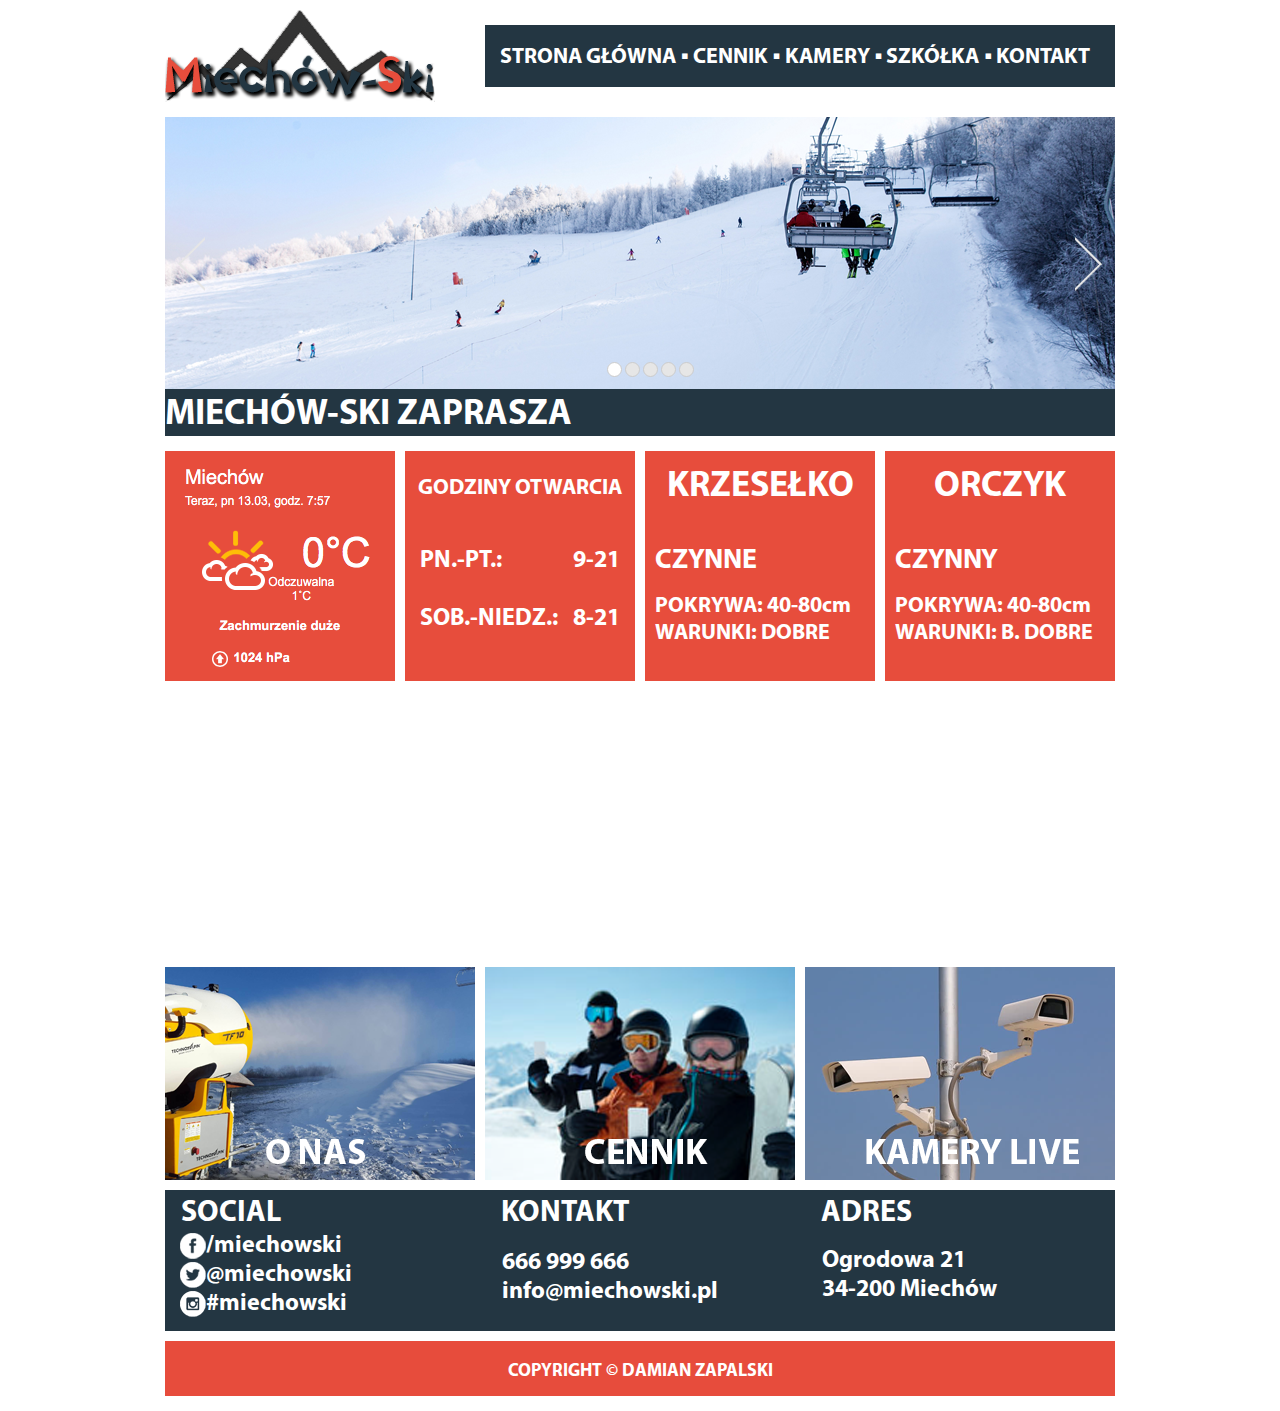
<file: index.html>
<!DOCTYPE html>
<html>
<head>
  <meta charset="utf-8" />
  <meta name="author" content="Damian Zapalski" />
  <title>Miechów-Ski</title>
  <link rel="icon" type="image/png" href="img/favicon/favicon16.png" sizes="16x16" />
  <link rel="icon" type="image/png" href="img/favicon/favicon32.png" sizes="32x32" />
  <link rel="icon" type="image/png" href="img/favicon/favicon96.png" sizes="96x96" />
  <link rel="icon" type="image/png" href="img/favicon/favicon160.png" sizes="160x160" />
  <link rel="icon" type="image/png" href="img/favicon/favicon196.png" sizes="196x196" />
  <link rel="stylesheet" type="text/css" href="style.css">
</head>
<body>
  <div id="container">
    <div id="zaslona"></div>
    <header>
      <div id="logo">
        <a href="index.html"><img src="img/header/logo/logo.png" alt="logo" /></a>
      </div>
      <div id="menu">
        <ul>
          <li><a href="index.html">STRONA GŁÓWNA</a><span class="kwadrat">&squf;</span></li>
          <li><a href="#">CENNIK</a><span class="kwadrat">&squf;</span></li>
          <li><a href="#">KAMERY</a><span class="kwadrat">&squf;</span></li>
          <li><a href="#">SZKÓŁKA</a><span class="kwadrat">&squf;</span></li>
          <li><a href="kontakt.html">KONTAKT</a></li>
        </ul>
      </div>
      </header>
      <div id="slider">
        <div class=" w3-display-container" style="max-width:950px">
          <img class="mySlides" src="img/header/slider/slider1.png" style="width:100%" alt="slider1">
          <img class="mySlides" src="img/header/slider/slider2.png" style="width:100%" alt="slider2">
          <img class="mySlides" src="img/header/slider/slider3.png" style="width:100%" alt="slider3">
          <img class="mySlides" src="img/header/slider/slider4.png" style="width:100%" alt="slider4">
          <img class="mySlides" src="img/header/slider/slider5.png" style="width:100%" alt="slider5">
          <div class="w3-center  w3-section w3-large w3-text-white w3-display-bottommiddle" style="width:100%">
            <div class="w3-left" onclick="plusDivs(-1)"></div>
            <div class="w3-right" onclick="plusDivs(1)"></div>
          </div>
          <div id="koleczka">
            <span class="w3-badge demo w3-border w3-transparent w3-hover-white" onclick="currentDiv(1)"></span>
            <span class="w3-badge demo w3-border w3-transparent w3-hover-white" onclick="currentDiv(2)"></span>
            <span class="w3-badge demo w3-border w3-transparent w3-hover-white" onclick="currentDiv(3)"></span>
            <span class="w3-badge demo w3-border w3-transparent w3-hover-white" onclick="currentDiv(4)"></span>
            <span class="w3-badge demo w3-border w3-transparent w3-hover-white" onclick="currentDiv(5)"></span>
          </div>
        </div>
        <script>
        var slideIndex = 1;
        showDivs(slideIndex);
        function plusDivs(n) {
          showDivs(slideIndex += n);
        }
        function currentDiv(n) {
          showDivs(slideIndex = n);
        }
        function showDivs(n) {
          var i;
          var x = document.getElementsByClassName("mySlides");
          var dots = document.getElementsByClassName("demo");
          if (n > x.length) {slideIndex = 1}
          if (n < 1) {slideIndex = x.length}
          for (i = 0; i < x.length; i++) {
             x[i].style.display = "none";
          }
          for (i = 0; i < dots.length; i++) {
             dots[i].className = dots[i].className.replace(" w3-white", "");
          }
          x[slideIndex-1].style.display = "block";
          dots[slideIndex-1].className += " w3-white";
        }
        </script>
      </div>
      <div id="tekst">
          <p>MIECHÓW-SKI ZAPRASZA</p>
      </div>
      <div id="pogoda" class="czerwony">
        <img src="img/weather_widget.png" alt="widget pogodowy"/>
      </div>
      <div id="godzotw" class="czerwony">
        <h3>GODZINY OTWARCIA</h3>
          <div id="dni">
            PN.-PT.:<br/><br/>
            SOB.-NIEDZ.:
            <br/>
        </div>
        <div id="godziny">
          9-21<br/><br/>
          8-21
          <br/>
        </div>
        </div>
        <div id="duzy" class="czerwony">
          <h3>KRZESEŁKO</h3>
          <div class="czynne">
            CZYNNE
          </div>
          <div class="warunki">
            POKRYWA: 40-80cm <br/>
            WARUNKI: DOBRE
          </div>
        </div>
        <div id="maly" class="czerwony">
          <h3>ORCZYK</h3>
          <div class="czynne">
            CZYNNY
          </div>
          <div class="warunki">
            POKRYWA: 40-80cm <br/>
            WARUNKI: B. DOBRE
          </div>
        </div>
        <div id="mapa">
          <iframe src="https://www.google.com/maps/embed?pb=!1m18!1m12!1m3!1d2545.9755622906955!2d20.018891716100576!3d50.348361179461385!2m3!1f0!2f0!3f0!3m2!1i1024!2i768!4f13.1!3m3!1m2!1s0x4717abc58c50b801%3A0x2e94cdfc761186e1!2sOgrodowa+21%2C+32-200+Miech%C3%B3w!5e0!3m2!1spl!2spl!4v1490134218466" style="width:950px; height:250px; frameborder=0;border:0;" allowfullscreen></iframe>
        </div>
        <a href="#"><div class="linki" id="o_nas"><div class="ciemny"></div></div></a>
        <a href="#"><div class="linki" id="cennik"><div class="ciemny"></div></div></a>
        <a href="#"><div class="linki" id="kamery"><div class="ciemny"></div></div></a>
        <div id="stopka_duza">
          <div class="stopkablok1">
            <div id="social">
              <h1>SOCIAL</h1>
              <a href="#"><img src="img/social/fb.png" class="top" alt="facebook" /><p>&sol;miechowski</p></a>
              <a href="#"><img src="img/social/twitter.png" class="top" alt="twitter" /><p>&commat;miechowski</p></a>
              <a href="#"><img src="img/social/insta.png" class="top" alt="instagram" /><p>&num;miechowski</p></a>
            </div>
          </div>
          <div class="stopkablok1 stopkablok2">
            <div id="kontakt">
              <h1>KONTAKT</h1>
              <p><a href="tel:666-999-666">666 999 666</a><br/><a href="mailto:info@miechowski.pl" target="_top">info&commat;miechowski.pl</a></p>
            </div>
          </div>
          <div class="stopkablok1 stopkablok2">
            <div id="adres">
              <h1>ADRES</h1>
              <a href="https://goo.gl/maps/towVyDfDasL2"><p>Ogrodowa 21<br/>34-200 Miechów</p></a>
            </div>
          </div>
      </div>
      <div id="stopka_mala">
        COPYRIGHT &copy; DAMIAN ZAPALSKI
      </div>
    </div>
</body>
</html>
</file>
<file: style.css>
@import url('https://fonts.googleapis.com/css?family=Montserrat');
@keyframes zmniejsz{
  from{
    transform: scale(1);
  }
  to{
    transform: scale(1.1)
  }
}
@-webkit-keyframes zmniejsz{
  from{
    transform: scale(1);
  }
  to{
    transform: scale(1.1)
  }
}
@-moz-keyframes zmniejsz{
  from{
    transform: scale(1);
  }
  to{
    transform: scale(1.1)
  }
}
@-o-keyframes zmniejsz{
  from{
    transform: scale(1);
  }
  to{
    transform: scale(1.1)
  }
}
@keyframes sciemnianie{
  from{
    background-color:rgba(0,0,0,0);
  }
  to{
    background-color:rgba(0,0,0,0.5);
  }
}
@-webkit-keyframes sciemnianie{
  from{
    background-color:rgba(0,0,0,0);
  }
  to{
    background-color:rgba(0,0,0,0.5);
  }
}
@-moz-keyframes sciemnianie{
  from{
    background-color:rgba(0,0,0,0);
  }
  to{
    background-color:rgba(0,0,0,0.5);
  }
}
@-o-keyframes sciemnianie{
  from{
    background-color:rgba(0,0,0,0);
  }
  to{
    background-color:rgba(0,0,0,0.5);
  }
}
@keyframes menu{
  from{
    color:white;
  }
  to{
    color:#e74d3c;
  }
}
@-webkit-keyframes menu{
  from{
    color:white;
  }
  to{
    color:#e74d3c;
  }
}
@-moz-keyframes menu{
  from{
    color:white;
  }
  to{
    color:#e74d3c;
  }
}
@-o-keyframes menu{
  from{
    color:white;
  }
  to{
    color:#e74d3c;
  }
}
@keyframes menu1{
  from{
    color:black;
  }
  to{
    color:#e74d3c;
  }
}
@-webkit-keyframes menu1{
  from{
    color:black;
  }
  to{
    color:#e74d3c;
  }
}
@-moz-keyframes menu1{
  from{
    color:black;
  }
  to{
    color:#e74d3c;
  }
}
@-o-keyframes menu1{
  from{
    color:black;
  }
  to{
    color:#e74d3c;
  }
}
@keyframes display{
  from{
    opacity:0;
  }
  to{
    opacity:1;
  }
}
@-webkit-keyframes display{
  from{
    opacity:0;
  }
  to{
    opacity:1;
  }
}
@-moz-keyframes display{
  from{
    opacity:0;
  }
  to{
    opacity:1;
  }
}
@-o-keyframes display{
  from{
    opacity:0;
  }
  to{
    opacity:1;
  }
}
@keyframes slider {
  from{
    opacity:0;
  }
  to{
    opacity:1;
  }
}
@-webkit-keyframes slider {
  from{
    opacity:0;
  }
  to{
    opacity:1;
  }
}
@-moz-keyframes slider {
  from{
    opacity:0;
  }
  to{
    opacity:1;
  }
}
@-o-keyframes slider {
  from{
    opacity:0;
  }
  to{
    opacity:1;
  }
}
@keyframes text {
  from{
    margin-left:100%;
  }
  to{
    margin-left:-50%;
  }
}
@keyframes button{
  from{
    background-color:#e74c3c;
  }
  to{
    background-color: #8a2116;
  }
}
  *{
    margin:0;
    padding:0;
  }
  @font-face {
  font-family: myriad;
  src: url(font/MyriadPro-Bold.otf);
  font-weight: bold;
  }
  body{
    background-color:white;
  }
  #container{
    position:relative;
    width:950px;
    margin:10px auto;
    font-family:myriad;
    color:white;
    animation:display 1200ms;
    animation-fill-mode: forwards;
    -webkit-animation:display 1200ms;
    -webkit-animation-fill-mode: forwards;
    -moz-animation:display 1200ms;
    -moz-animation-fill-mode: forwards;
    -o-animation:display 1200ms;
    -o-animation-fill-mode: forwards;
  }
  #logo{
    float:left;
    width:270px;
    height:62px;
  }
  #logo:hover{
    animation: zmniejsz 350ms;
    animation-fill-mode: forwards;
    -webkit-animation: zmniejsz 350ms;
    -webkit-animation-fill-mode: forwards;
    -moz-animation: zmniejsz 350ms;
    -moz-animation-fill-mode: forwards;
    -o-animation: zmniejsz 350ms;
    -o-animation-fill-mode: forwards;
  }
  #menu{
    width:630px;
    height:62px;
    float:right;
    margin-top:15px;
    background-color:#233642;
    font-size:22px;
  }
  ul{
    list-style-type: none;
    margin-left:15px;
  }
  li{
    display:inline;
  }
  #menu a{
    text-decoration:none;
    color:white;
    display:inline-block;
    margin-top:19px;
  }
  #menu a:hover{
    animation: menu 350ms;
    animation-fill-mode: forwards;
    -webkit-animation: menu 350ms;
    -webkit-animation-fill-mode: forwards;
    -moz-animation: menu 350ms;
    -moz-animation-fill-mode: forwards;
    -o-animation: menu 350ms;
    -o-animation-fill-mode: forwards;
  }
  #zaslona{
    position:absolute;
    top:441px;
    left:230px;
    width:10px;
    height:231px;
    background-color:white;
    z-index:2;
  }
  .kwadrat{
    color:white;
    margin-left:5px;
  }
  #slider{
    margin-top:30px;
    height:272px;
    float:left;
  }
  .w3-container,.w3-panel{
    padding:0.01em 16px;
  }
  .w3-section,.w3-code{
    margin-top:16px!important;
    margin-bottom:16px!important;
  }
  .w3-large{
    font-size:18px!important;
  }
  .w3-text-white,.w3-hover-text-white:hover{
    color:#fff!important;
  }
  .w3-display-bottommiddle{
    position:absolute;
    left:50%;
    bottom:30%;
    transform:translate(-50%,0%);
    -ms-transform:translate(-50%,0%);
  }
  .w3-left{
    width:27px;
    height:54px;
    float:left!important;
    margin-left:13px;
    background-image:url("img/header/slider/switch_lewa.png");
  }
  .w3-left:hover{
    background-image:url("img/header/slider/switch_lewa_hover.png");
  }
  .w3-right{
    width:27px;
    height:54px;
    float:right!important;
    margin-right:13px;
    background-image:url("img/header/slider/switch_prawa.png");
  }
  .w3-right:hover{
    background-image:url("img/header/slider/switch_prawa_hover.png");
  }
  .w3-content{
    max-width:980px;
    margin:auto;
  }
  .w3-display-container{
    position:relative;
  }
  .w3-badge,.w3-tag{
    background-color:#000;
    color:#fff;
    display:inline-block;
    padding-left:8px;
    padding-right:8px;
    text-align:center;
  }
  .w3-badge{
    border-radius:50%;
  }
  #koleczka{
    position:absolute;
    left:442px;
    bottom:6px;
  }
  .w3-border{
    border:1px solid #ccc!important;
  }
  .w3-transparent,.w3-hover-none:hover{
    background-color:#e6e6e6!important;
  }
  .w3-white,.w3-hover-white:hover{
    color:#000!important;
    background-color:#fff!important;
  }
  .mySlides{
    display:none;
    animation:slider 1s;
    -webkit-animation:slider 1s;
    -moz-animation:slider 1s;
    -o-animation:slider 1s;
  }
  .w3-left, .w3-right, .w3-badge{
    cursor:pointer;
  }
  .w3-badge{
    height:13px;
    width:13px;
    padding:0;
  }
  #tekst{
    float:left;
    width:950px;
    height:42px;
    font-size:36px;
    background-color:#233642;
    padding-top:5px;
  }
  #tekst p{
    animation-name: text;
    animation-duration: 12s;
    animation-timing-function: linear;
    -webkit-animation-timing-function: linear;
    animation-iteration-count: infinite;
    white-space: nowrap;
  }
  .czerwony{
    margin-top:15px;
    margin-left:10px;
    float:left;
    width:230px;
    height:230px;
    background-color:#e74d3c;
  }
  #pogoda{
    margin-left:0;
  }
  #inpl-weather-links{
    display:none;
  }
  #godzotw h3{
    margin-top:24px;
    font-size:22px;
    font-weight:normal;
    text-align:center;
  }
  #godziny{
    margin-top:45px;
    font-size:24px;
    float:right;
    padding-right:15px;
  }
  #dni{
    margin-top:45px;
    float:left;
    font-size:24px;
    padding-left:15px;
  }
  #duzy h3, #maly h3{
    font-size:36px;
    text-align:center;
    margin-top:15px;
  }
  #mapa{
    float:left;
    margin-top:15px;
  }
  .czynne{
    margin-top:35px;
    margin-left:10px;
    font-size:28px;
  }
  .warunki{
    font-size:22px;
    margin-top:15px;
    margin-left:10px;
  }
  .linki{
    margin-top:15px;
    width:310px;
    height:213px;
    float:left;
  }
  #o_nas{
    background-image:url(img/linki/o_nas.png);
  }
  #cennik{
    background-image:url(img/linki/cennik.png);
    margin-left:10px;
    margin-right:10px;
  }
  #kamery{
    background-image:url(img/linki/kamery.png);
  }
  #stopka_duza{
    margin-top:10px;
    float:left;
    width:950px;
    background-color:#233642;
    height: 141px;
  }
  .stopkablok1{
    float:left;
    width:310px;
    height:141px;
  }
  #social{
    width:200px;
    height:141px;
  }
  #stopka_duza h1{
    font-size:30px;
    margin-left:16px;
    margin-top:5px;
  }
  #social img{
    float:left;
    margin-left:15px;
    margin-top:1px;
  }
  #social p{
    float:left;
    font-size:24px;
    text-decoration: none;
    display:inline;
  }
  #stopka_duza a{
    text-decoration: none;
    color:white;
  }
  #stopka_duza a:hover{
    animation:menu 350ms;
    animation-fill-mode: forwards;
  }
  .stopkablok2{
    margin-left:10px;
  }
  #kontakt p{
    float:left;
    font-size:24px;
    text-decoration: none;
    display:inline;
    margin-top:17px;
    margin-left:17px;
  }
  #adres p{
    float:left;
    font-size:24px;
    text-decoration: none;
    display:inline;
    margin-top:15px;
    margin-left:17px;
  }
  .second{
    margin-top:1px;
  }
  .ciemny{
    width:310px;
    height:213px;
  }
  .ciemny:hover{
    animation: sciemnianie 700ms;
    animation-fill-mode: forwards;
    -webkit-animation: sciemnianie 700ms;
    -webkit-animation-fill-mode: forwards;
    -moz-animation: sciemnianie 700ms;
    -moz-animation-fill-mode: forwards;
    -o-animation: sciemnianie 700ms;
    -o-animation-fill-mode: forwards;
  }
  #stopka_mala{
    margin-top:10px;
    margin-bottom:15px;
    float:left;
    width:950px;
    background-color:#e74c3c;
    height:35px;
    font-size:18px;
    text-align: center;
    padding-top:20px;
  }
  #main{
    margin-top:30px;
    float:left;
    width:950px;
    height:860px;
    background-color:#233642;
  }
  #dane_kontaktowe{
    background-color:white;
    margin:40px 40px 15px 40px;
    width:870px;
    height:190px;
    color:black;
  }
  #dane_kontaktowe h2{
    color:white;
  }
  #dane_kontaktowe h3{
    margin:0px 0px 0px 15px;
    font-size:26px;
  }
  #dane_kontaktowe h4{
    margin:0px 0px 5px 15px;
    font-size:26px;
  }
  #dane_kontaktowe p{
    font-size:22px;
    text-decoration: none;
    display:inline;
    margin-left:15px;
  }
  #dane_kontaktowe a{
    text-decoration: none;
    color:black;
  }
  #dane_kontaktowe a:hover{
    animation:menu1 350ms;
    animation-fill-mode: forwards;
  }
  #formularz{
    float:left;
    width:430px;
    height:560px;
    margin-left:40px;
    background-color:#ffffff;
  }
  .pasek{
    height:30px;
    background-color:#e74c3c;
    margin-bottom:10px;
    padding:10px 0 10px 0;
  }
  .pasek h2{
    text-align: center;
  }
  input, textarea {
    width: 300px;
    margin-left:60px;
    margin-right:60px;
    height: 42px;
    box-sizing: border-box;
    font-family: 'Montserrat', sans-serif;
    border-radius: 5px;
    border: 1px solid #ccc;
    margin-bottom: 20px;
    font-size: 14px;
    padding: 0 20px 0 25px;
    outline: none;
  }
  textarea{
    height:150px;
    padding:15px 20px 0 25px;
    margin-bottom:0px;
    resize: none;
  }
  input:active, input:focus, textarea:active, textarea:focus {
    border: 1px solid #e74c3c;
  }
  button {
    width: 300px;
    height: 40px;
    margin-left:60px;
    background: #e74c3c;
    box-sizing: border-box;
    border-radius: 5px;
    border: 1px solid #8a2116;
    color: #fff;
    font-weight: bold;
    text-transform: uppercase;
    font-size: 14px;
    font-family: Montserrat;
    outline: none;
    cursor: pointer;
  }
  button:hover {
    animation: button 350ms;
    animation-fill-mode: forwards;
  }
  #textarea_feedback{
    color:#ccc;
    margin-right:60px;
    float:right;
    margin-bottom:5px;
  }
  #mapa_kontakt{
    width:430px;
    height:560px;
    background-color:#fff;
    float:right;
    margin-right:40px;
  }
  #mapa_kontakt iframe{
    margin:0 30px 0 30px;
  }
.blok_kontaktowy{
  width:205px;
  height:110px;
  float:left;
}
.blok_kontaktowy h4{
  color:black;
}
.nr_tel{
  margin-top:20px;
}
.email{
  font-size:20px !important;
}
#bklast{
  margin-left:15px;
}
</file>
